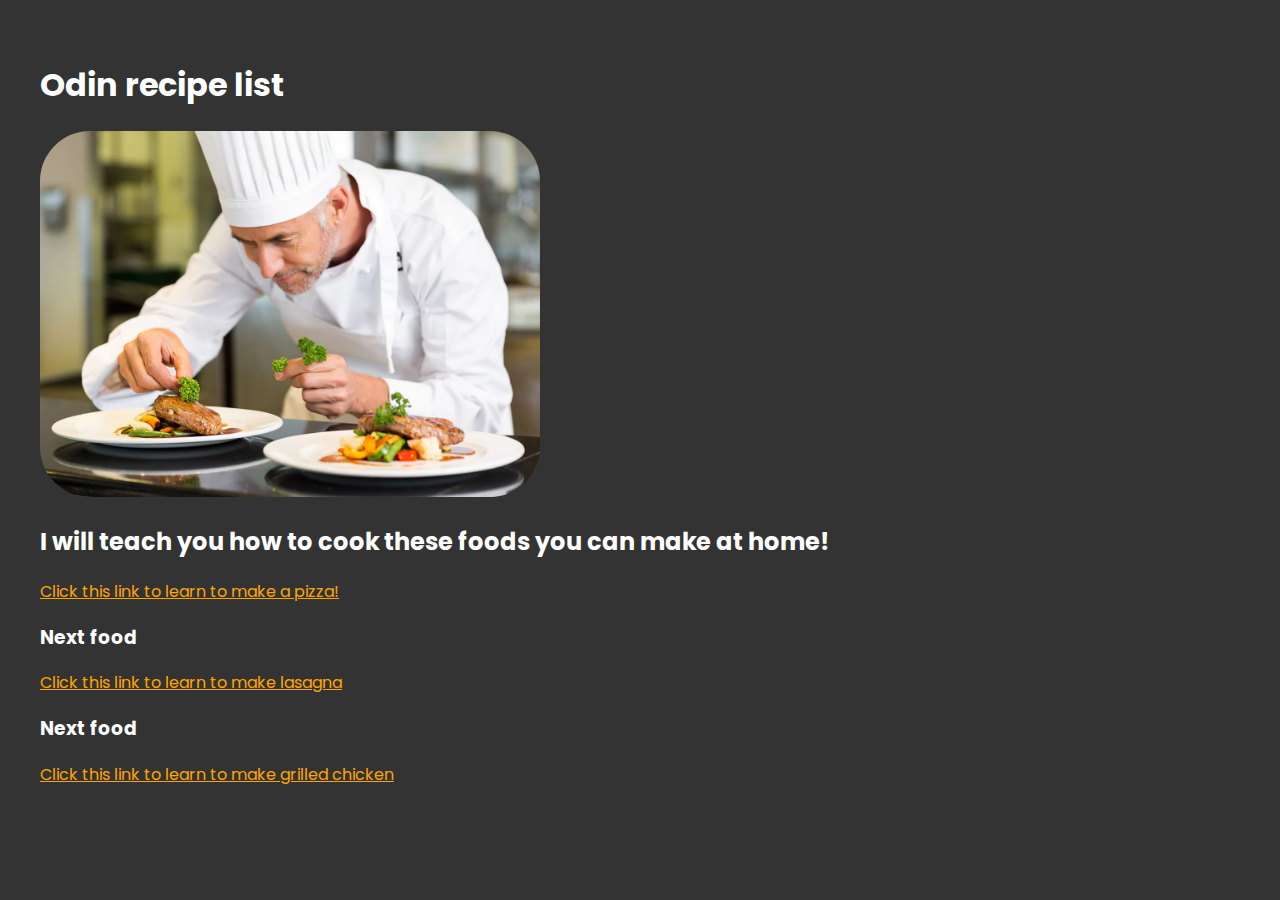
<file: index.html>
<!DOCTYPE html>
<html lang="en">
  <head>
    <meta charset="UTF-8" />
    <meta http-equiv="X-UA-Compatible" content="IE=edge" />
    <meta name="viewport" content="width=device-width, initial-scale=1.0" />
    <link rel="stylesheet" href="style.css" />
    <title>The Odin Recipe Book</title>
  </head>
  <body>
    <h1>Odin recipe list</h1>
    <img class="chef" src="img/chef-cooking (1).webp" alt="A chef cooking" />
    <h2>I will teach you how to cook these foods you can make at home!</h2>
    <a href="foods/pizza.html">Click this link to learn to make a pizza!</a>
    <h3>Next food</h3>
    <a href="foods/lasagna.html">Click this link to learn to make lasagna</a>
    <h3>Next food</h3>
    <a href="foods/grilled-chicken.html"
      >Click this link to learn to make grilled chicken</a
    >
  </body>
</html>
</file>
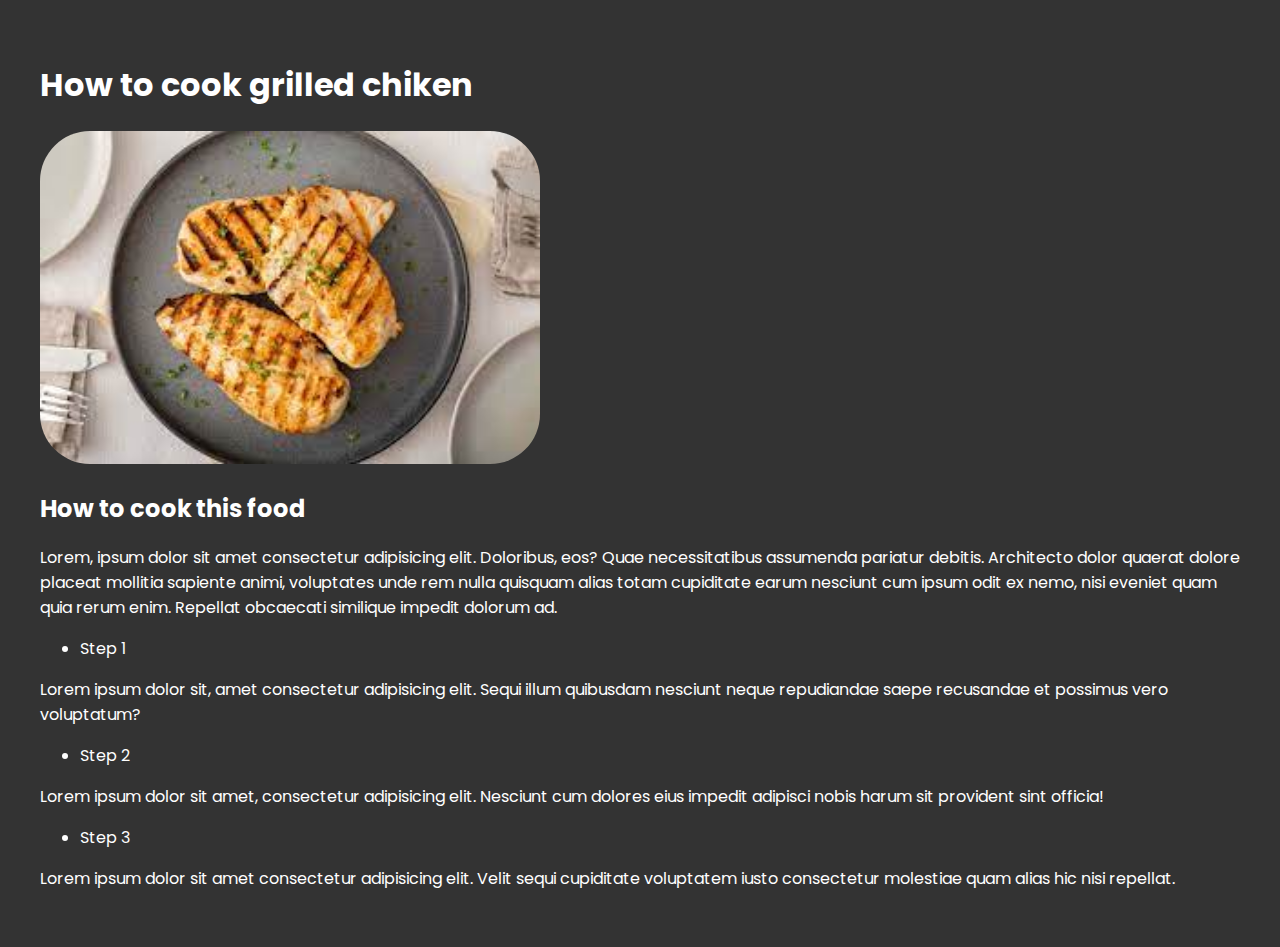
<file: foods/grilled-chicken.html>
<!DOCTYPE html>
<html lang="en">
  <head>
    <meta charset="UTF-8" />
    <meta http-equiv="X-UA-Compatible" content="IE=edge" />
    <meta name="viewport" content="width=device-width, initial-scale=1.0" />
    <link rel="stylesheet" href="../style.css" />
    <title>Grilled chicken</title>
  </head>
  <body>
    <h1>How to cook grilled chiken</h1>
    <img src="../img/grilled.jpg" alt="grilled chicken" />
    <h2>How to cook this food</h2>
    <p>
      Lorem, ipsum dolor sit amet consectetur adipisicing elit. Doloribus, eos?
      Quae necessitatibus assumenda pariatur debitis. Architecto dolor quaerat
      dolore placeat mollitia sapiente animi, voluptates unde rem nulla quisquam
      alias totam cupiditate earum nesciunt cum ipsum odit ex nemo, nisi eveniet
      quam quia rerum enim. Repellat obcaecati similique impedit dolorum ad.
    </p>
    <ul>
      <li>Step 1</li>
    </ul>
    <p>
      Lorem ipsum dolor sit, amet consectetur adipisicing elit. Sequi illum
      quibusdam nesciunt neque repudiandae saepe recusandae et possimus vero
      voluptatum?
    </p>
    <ul>
      <li>Step 2</li>
    </ul>
    <p>
      Lorem ipsum dolor sit amet, consectetur adipisicing elit. Nesciunt cum
      dolores eius impedit adipisci nobis harum sit provident sint officia!
    </p>
    <ul>
      <li>Step 3</li>
    </ul>
    <p>
      Lorem ipsum dolor sit amet consectetur adipisicing elit. Velit sequi
      cupiditate voluptatem iusto consectetur molestiae quam alias hic nisi
      repellat.
    </p>
  </body>
</html>
</file>
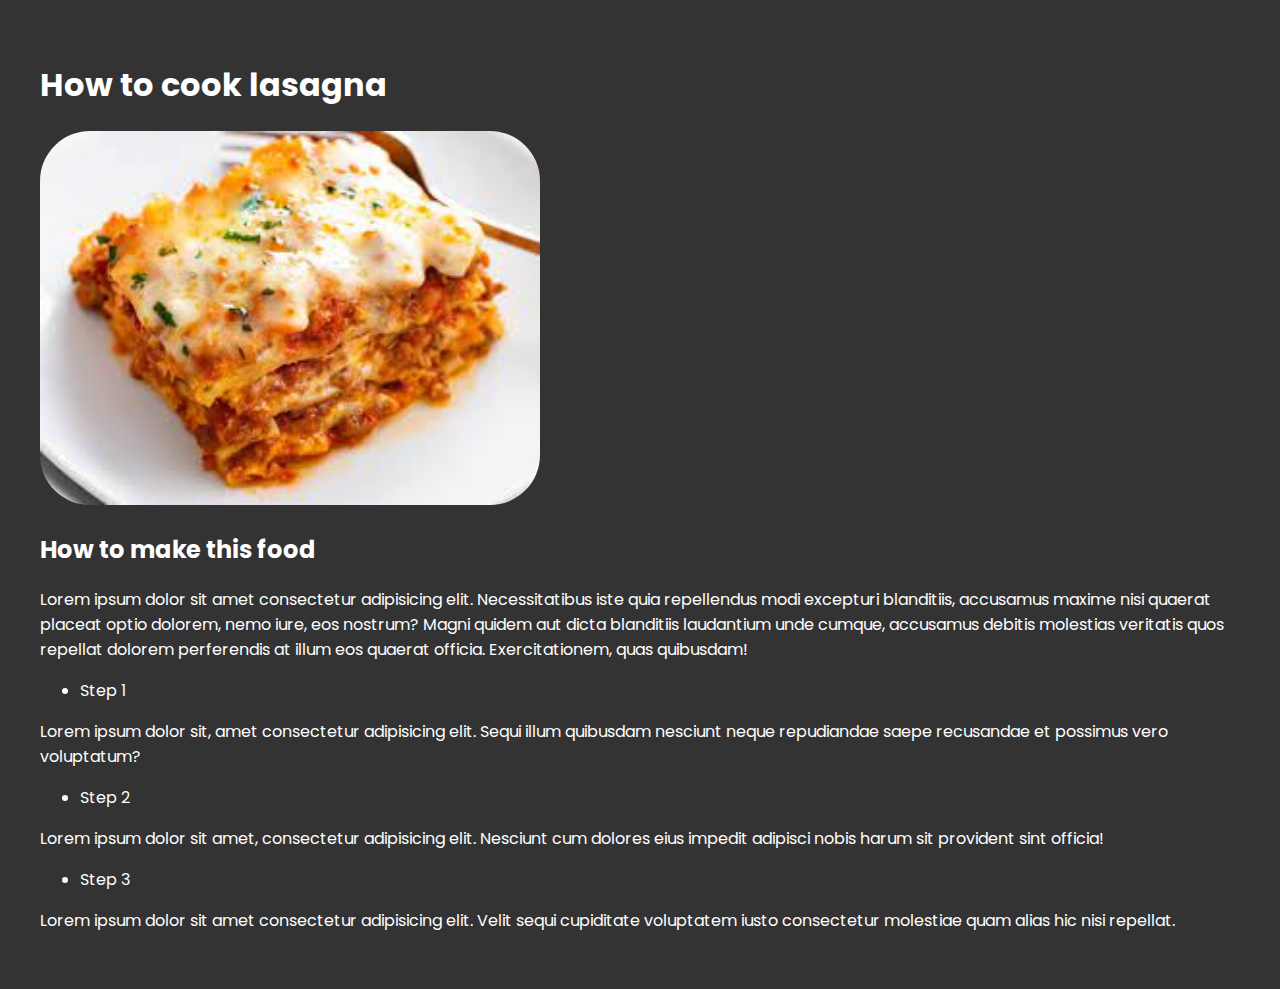
<file: foods/lasagna.html>
<!DOCTYPE html>
<html lang="en">
  <head>
    <meta charset="UTF-8" />
    <meta http-equiv="X-UA-Compatible" content="IE=edge" />
    <meta name="viewport" content="width=device-width, initial-scale=1.0" />
    <link rel="stylesheet" href="../style.css" />
    <title>Lasagna</title>
  </head>
  <body>
    <h1>How to cook lasagna</h1>
    <img src="../img/lasagna.jpg" alt="lasagna picture" />
    <h2>How to make this food</h2>
    <p>
      Lorem ipsum dolor sit amet consectetur adipisicing elit. Necessitatibus
      iste quia repellendus modi excepturi blanditiis, accusamus maxime nisi
      quaerat placeat optio dolorem, nemo iure, eos nostrum? Magni quidem aut
      dicta blanditiis laudantium unde cumque, accusamus debitis molestias
      veritatis quos repellat dolorem perferendis at illum eos quaerat officia.
      Exercitationem, quas quibusdam!
    </p>
    <ul>
      <li>Step 1</li>
    </ul>
    <p>
      Lorem ipsum dolor sit, amet consectetur adipisicing elit. Sequi illum
      quibusdam nesciunt neque repudiandae saepe recusandae et possimus vero
      voluptatum?
    </p>
    <ul>
      <li>Step 2</li>
    </ul>
    <p>
      Lorem ipsum dolor sit amet, consectetur adipisicing elit. Nesciunt cum
      dolores eius impedit adipisci nobis harum sit provident sint officia!
    </p>
    <ul>
      <li>Step 3</li>
    </ul>
    <p>
      Lorem ipsum dolor sit amet consectetur adipisicing elit. Velit sequi
      cupiditate voluptatem iusto consectetur molestiae quam alias hic nisi
      repellat.
    </p>
  </body>
</html>
</file>
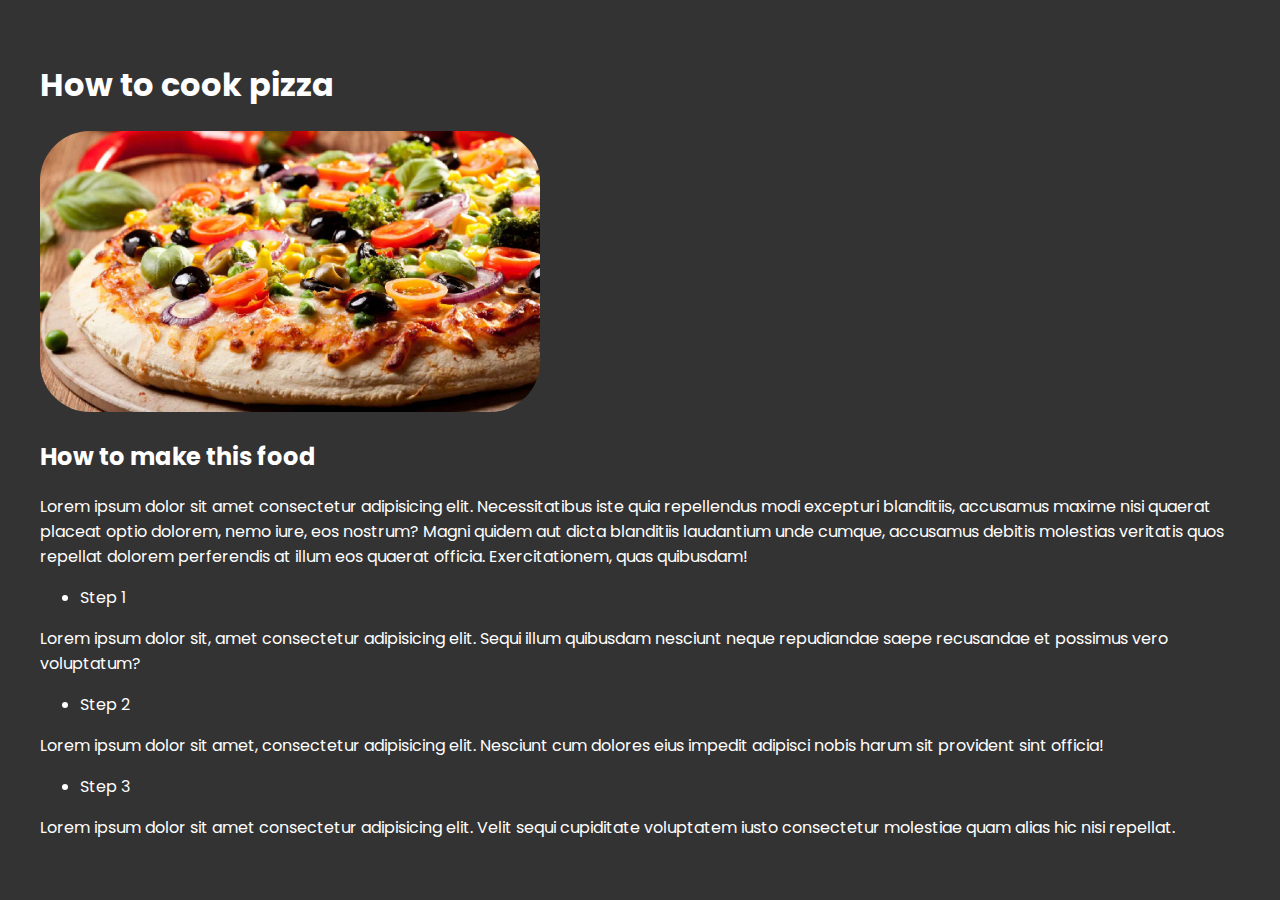
<file: foods/pizza.html>
<!DOCTYPE html>
<html lang="en">
  <head>
    <meta charset="UTF-8" />
    <meta http-equiv="X-UA-Compatible" content="IE=edge" />
    <meta name="viewport" content="width=device-width, initial-scale=1.0" />
    <link rel="stylesheet" href="../style.css" />
    <title>Pizza</title>
  </head>
  <body>
    <h1>How to cook pizza</h1>
    <img src="../img/pizza-1.jpg" alt="pizza picture" />
    <h2>How to make this food</h2>
    <p>
      Lorem ipsum dolor sit amet consectetur adipisicing elit. Necessitatibus
      iste quia repellendus modi excepturi blanditiis, accusamus maxime nisi
      quaerat placeat optio dolorem, nemo iure, eos nostrum? Magni quidem aut
      dicta blanditiis laudantium unde cumque, accusamus debitis molestias
      veritatis quos repellat dolorem perferendis at illum eos quaerat officia.
      Exercitationem, quas quibusdam!
    </p>
    <ul>
      <li>Step 1</li>
    </ul>
    <p>
      Lorem ipsum dolor sit, amet consectetur adipisicing elit. Sequi illum
      quibusdam nesciunt neque repudiandae saepe recusandae et possimus vero
      voluptatum?
    </p>
    <ul>
      <li>Step 2</li>
    </ul>
    <p>
      Lorem ipsum dolor sit amet, consectetur adipisicing elit. Nesciunt cum
      dolores eius impedit adipisci nobis harum sit provident sint officia!
    </p>
    <ul>
      <li>Step 3</li>
    </ul>
    <p>
      Lorem ipsum dolor sit amet consectetur adipisicing elit. Velit sequi
      cupiditate voluptatem iusto consectetur molestiae quam alias hic nisi
      repellat.
    </p>
  </body>
</html>
</file>
<file: style.css>
@import url('https://fonts.googleapis.com/css2?family=Poppins&display=swap');

body {
  background-color: #333;
  color: white;
  font-family: 'Poppins', sans-serif;
  padding: 2rem;
}

a {
  color: orange;
}

img {
  width: 500px;
  border-radius: 50px;
}
</file>
